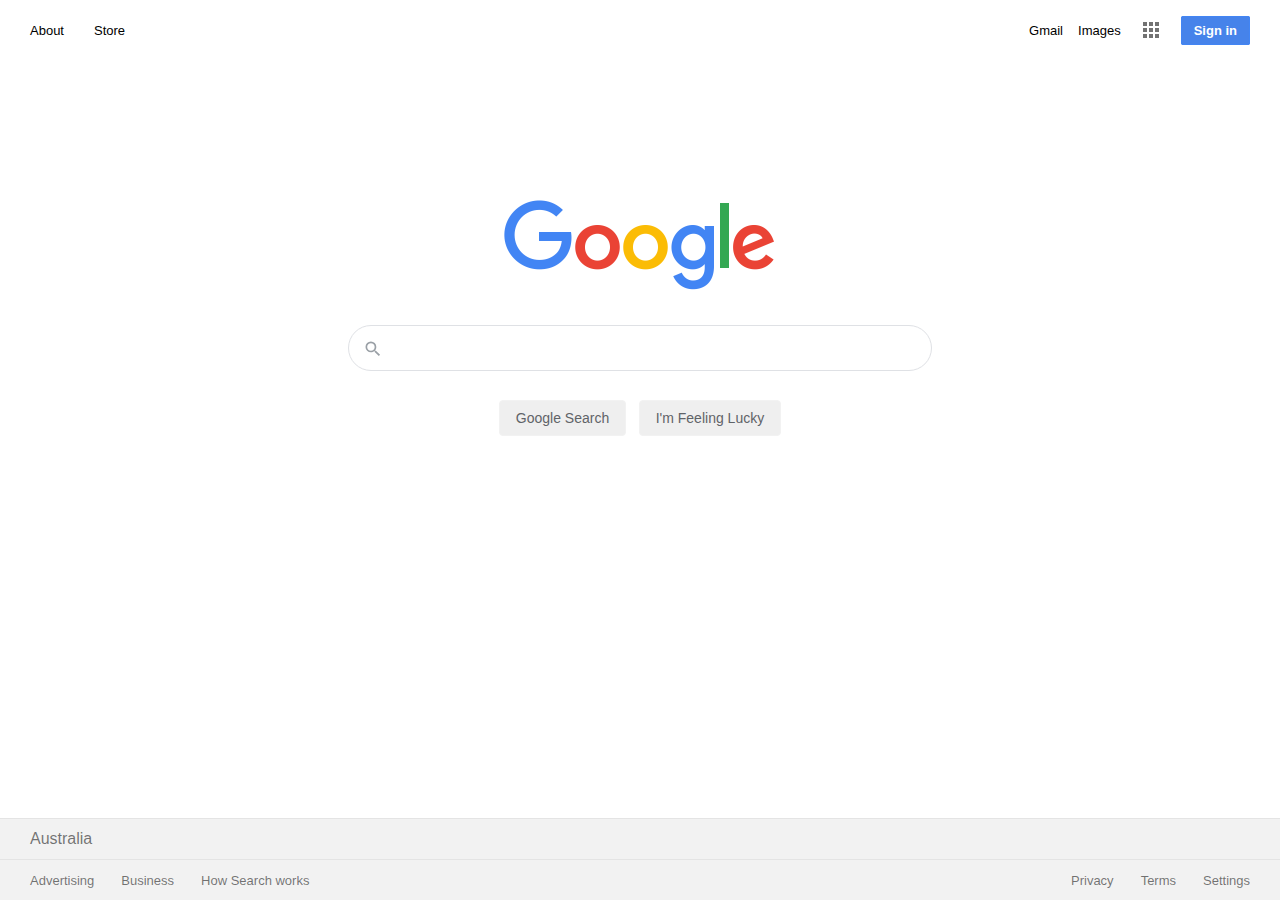
<file: index.html>
<!DOCTYPE html>
<html>
    <head>
        <title>Google</title>
        <link rel="icon" href="imgs/favicon.ico" type="image/icon type">
        <link rel="stylesheet" href="css/reset.css">
        <link rel="stylesheet" href="css/main.css">
    </head>
    <body>
        <ul>
                <li class="nav-left"><a href="https://about.google/?fg=1&utm_source=google-AU&utm_medium=referral&utm_campaign=hp-header" class="text-link">About</a></li>
                <li class="nav-left"><a href="https://store.google.com/AU?utm_source=hp_header&utm_medium=google_ooo&utm_campaign=GS100042&hl=en-AU" class="text-link">Store</a></li>
        </ul>
        <div id="navbar">
            
            <ul>
                <li><a href="https://accounts.google.com/ServiceLogin?hl=es-419&passive=true&continue=https://www.google.com/%3Fgws_rd%3Dssl" class="log-in">Sign in</a></li>
                <li><a href="https://www.google.com.au/intl/en/about/products?tab=wh" class="google-apps"></a></li>
                <li><a href="https://www.google.com.au/imghp?hl=en&tab=wi&ogbl" class="text-link">Images</a></li>
                <li><a href="https://mail.google.com/mail/" class="text-link" >Gmail</a></li>
            </ul>
        </div>
        <div id="main">
            <center>
                <div id="logo-area">
                    <img id="logo" src="imgs/googlelogo_color_272x92dp.png" alt="Google's logo" width="272" height="92">
                </div>
                <form id="search-form" action="search.html" method="GET">
                    <div class="search-box">
                        <div id="search-box-elements">
                            <div class="search-icon-box">
                                <span class="search-icon">
                                    <svg focusable="false" xmlns="http://www.w3.org/2000/svg" viewBox="0 0 24 24"><path d="M15.5 14h-.79l-.28-.27A6.471 6.471 0 0 0 16 9.5 6.5 6.5 0 1 0 9.5 16c1.61 0 3.09-.59 4.23-1.57l.27.28v.79l5 4.99L20.49 19l-4.99-5zm-6 0C7.01 14 5 11.99 5 9.5S7.01 5 9.5 5 14 7.01 14 9.5 11.99 14 9.5 14z"></path></svg>
                                </span>
                            </div>
                            <input name="query" class="textarea" type="text">
                        </div>
                    </div>
                    <div id="search-buttons-box">
                        <input type="submit" class="search-button" value="Google Search">
                        <input type="submit" class="search-button" value="I'm Feeling Lucky">
                    </div>
                </form>
                
            </center>
        </div>
        <div id="sub-footer" class="footers">
            <div class="footer-text">
                <span>Australia</span>
            </div>
        </div>
        <div id="footer" class="footers">
            <div class="footer-text">
                <ul>
                    <li class="li-left"><a href="https://www.google.com/intl/en_au/ads/?subid=ww-ww-et-g-awa-a-g_hpafoot1_1!o2&utm_source=google.com&utm_medium=referral&utm_campaign=google_hpafooter&fg=1" class="text-link">Advertising</a></li>
                    <li class="li-left"><a href="https://www.google.com/services/?subid=ww-ww-et-g-awa-a-g_hpbfoot1_1!o2&utm_source=google.com&utm_medium=referral&utm_campaign=google_hpbfooter&fg=1" class="text-link">Business</a></li>
                    <li class="li-left"><a href="https://google.com/search/howsearchworks/?fg=1" class="text-link">How Search works</a></li>
                </ul>
                <ul class="footer-right-links">
                    <li class="li-right"><a href="https://policies.google.com/privacy?fg=1" class="text-link">Privacy</a></li class="li-left">
                    <li class="li-right"><a href="https://policies.google.com/terms?fg=1" class="text-link">Terms</a></li class="li-left">
                    <li class="li-right"><a href="https://www.google.com/preferences?hl=en" class="text-link">Settings</a></li>
                </ul>
            </div>
        </div>
    </body>
</html>
</file>
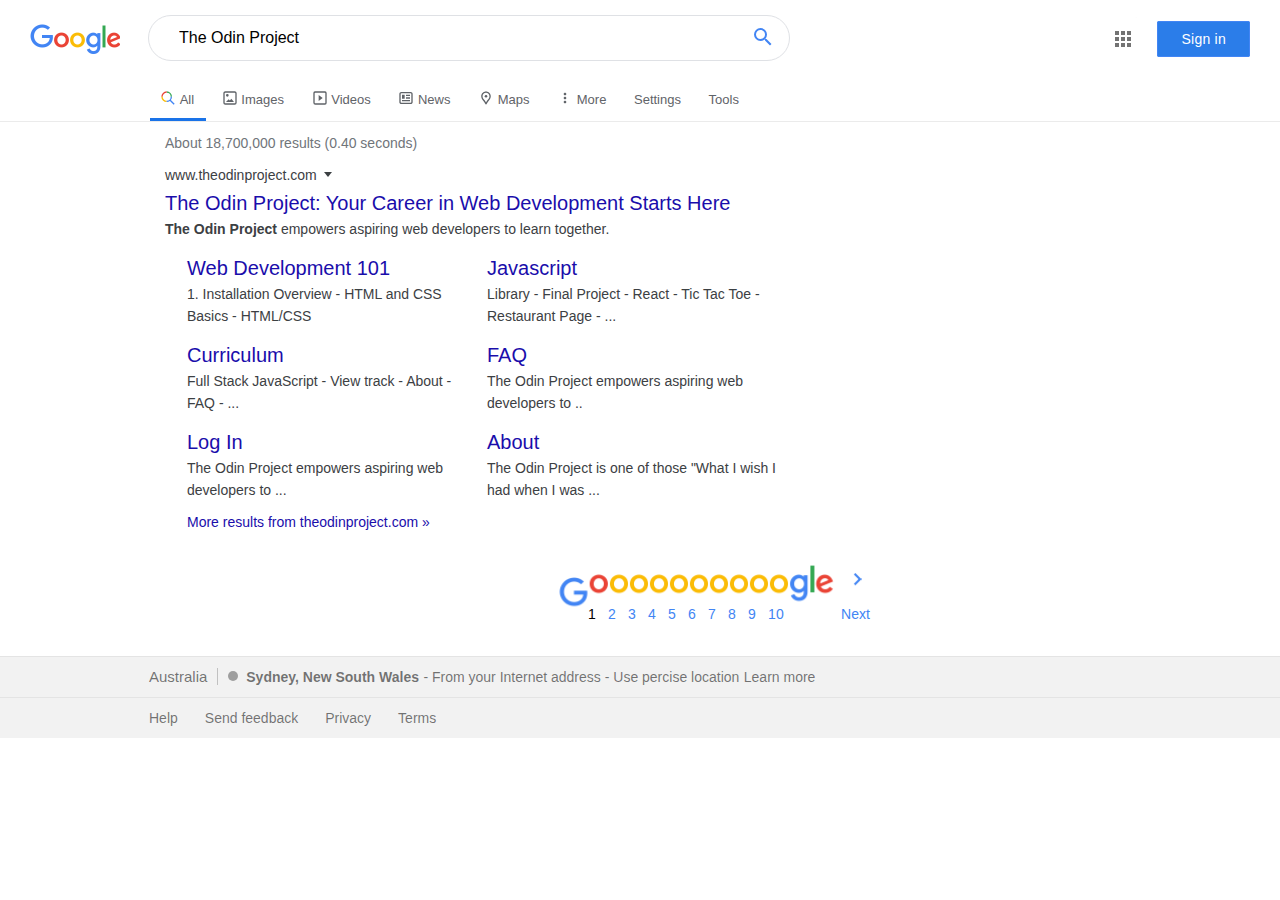
<file: search.html>
<!DOCTYPE html>
<html>
  <head>
    <title>The Odin Project - Google Search</title>
    <link rel="icon" href="imgs/favicon.ico" type="image/icon type" />
    <link rel="stylesheet" href="css/reset.css" />
    <link rel="stylesheet" href="css/main.css" />
  </head>
  <body>
    <div id="search-header">
      <ul class="left">
        <li class="bar-li"><a href="./index.html" id="search-logo"></a></li>
        <li class="bar-li">
          <form id="search-form" action="search.html" method="POST">
            <div class="search-box" id="sb-search-pg">
              <div id="search-box-elements">
                <input
                  name="query"
                  class="textarea"
                  id="ta-search-pg"
                  type="text"
                  value="The Odin Project"
                />
                <button
                  type="submit"
                  class="search-icon-box"
                  id="sib-search-pg"
                >
                  <span class="search-icon" id="si-search-pg">
                    <svg
                      focusable="false"
                      xmlns="http://www.w3.org/2000/svg"
                      viewBox="0 0 24 24"
                    >
                      <path
                        d="M15.5 14h-.79l-.28-.27A6.471 6.471 0 0 0 16 9.5 6.5 6.5 0 1 0 9.5 16c1.61 0 3.09-.59 4.23-1.57l.27.28v.79l5 4.99L20.49 19l-4.99-5zm-6 0C7.01 14 5 11.99 5 9.5S7.01 5 9.5 5 14 7.01 14 9.5 11.99 14 9.5 14z"
                      ></path>
                    </svg>
                  </span>
                </button>
              </div>
            </div>
          </form>
        </li>
      </ul>
      <ul class="right">
        <li class="bar-li">
          <a
            href="https://www.google.com.au/intl/en/about/products?tab=wh"
            class="google-apps"
            id="ga-search-pg"
          ></a>
        </li>
        <li class="bar-li">
          <a
            href="https://accounts.google.com/ServiceLogin?hl=es-419&passive=true&continue=https://www.google.com/%3Fgws_rd%3Dssl"
            class="log-in"
            id="log-in-search-pg"
            >Sign in</a
          >
        </li>
      </ul>
    </div>
    <div id="search-options">
      <ul>
        <li class="options-li" id="selected-option">
          <span>
            <svg
              focusable="false"
              viewBox="0 0 24 24"
              xmlns="http://www.w3.org/2000/svg"
            >
              <path
                d="M10 2v2a6 6 0 0 1 6 6h2a8 8 0 0 0-8-8z"
                fill="#34A853"
              ></path>
              <path
                d="M10 4V2a8 8 0 0 0-8 8h2c0-3.3 2.7-6 6-6z"
                fill="#EA4335"
              ></path>
              <path
                d="M4 10H2a8 8 0 0 0 8 8v-2c-3.3 0-6-2.69-6-6z"
                fill="#FBBC04"
              ></path>
              <path
                d="M22 20.59l-5.69-5.69A7.96 7.96 0 0 0 18 10h-2a6 6 0 0 1-6 6v2c1.85 0 3.52-.64 4.88-1.68l5.69 5.69L22 20.59z"
                fill="#4285F4"
              ></path>
            </svg>
          </span>
          <p>All</p>
        </li>
        <li class="options-li">
          <a
            href="https://www.google.com/search?q=the+odin+project&source=lnms&tbm=isch&sa=X&ved=2ahUKEwjGpva86dTnAhW7HLkGHacyA1QQ_AUoAXoECAsQAw"
          >
            <span
              ><svg
                focusable="false"
                viewBox="0 0 24 24"
                xmlns="http://www.w3.org/2000/svg"
              >
                <path
                  d="M14 13l4 5H6l4-4 1.79 1.78L14 13zm-6.01-2.99A2 2 0 0 0 8 6a2 2 0 0 0-.01 4.01zM22 5v14a3 3 0 0 1-3 2.99H5c-1.64 0-3-1.36-3-3V5c0-1.64 1.36-3 3-3h14c1.65 0 3 1.36 3 3zm-2.01 0a1 1 0 0 0-1-1H5a1 1 0 0 0-1 1v14a1 1 0 0 0 1 1h7v-.01h7a1 1 0 0 0 1-1V5z"
                ></path></svg
            ></span>
            Images
          </a>
        </li>
        <li class="options-li">
          <a
            href="https://www.google.com/search?q=the+odin+project&source=lnms&tbm=vid&sa=X&ved=2ahUKEwjGpva86dTnAhW7HLkGHacyA1QQ_AUoAnoECAsQBA"
          >
            <span
              ><svg
                focusable="false"
                viewBox="0 0 24 24"
                xmlns="http://www.w3.org/2000/svg"
              >
                <path
                  clip-rule="evenodd"
                  d="M10 16.5l6-4.5-6-4.5v9zM5 20h14a1 1 0 0 0 1-1V5a1 1 0 0 0-1-1H5a1 1 0 0 0-1 1v14a1 1 0 0 0 1 1zm14.5 2H5a3 3 0 0 1-3-3V4.4A2.4 2.4 0 0 1 4.4 2h15.2A2.4 2.4 0 0 1 22 4.4v15.1a2.5 2.5 0 0 1-2.5 2.5z"
                  fill-rule="evenodd"
                ></path></svg
            ></span>
            Videos
          </a>
        </li>
        <li class="options-li">
          <a
            href="https://www.google.com/search?q=the+odin+project&source=lnms&tbm=nws&sa=X&ved=2ahUKEwjGpva86dTnAhW7HLkGHacyA1QQ_AUoA3oECAsQBQ"
          >
            <span
              ><svg
                focusable="false"
                viewBox="0 0 24 24"
                xmlns="http://www.w3.org/2000/svg"
              >
                <path
                  d="M12 11h6v2h-6v-2zm-6 6h12v-2H6v2zm0-4h4V7H6v6zm16-7.22v12.44c0 1.54-1.34 2.78-3 2.78H5c-1.64 0-3-1.25-3-2.78V5.78C2 4.26 3.36 3 5 3h14c1.64 0 3 1.25 3 2.78zM19.99 12V5.78c0-.42-.46-.78-1-.78H5c-.54 0-1 .36-1 .78v12.44c0 .42.46.78 1 .78h14c.54 0 1-.36 1-.78V12zM12 9h6V7h-6v2z"
                ></path></svg
            ></span>
            News
          </a>
        </li>
        <li class="options-li">
          <a
            href="https://maps.google.com/maps?q=the+odin+project&um=1&ie=UTF-8&sa=X&ved=2ahUKEwjGpva86dTnAhW7HLkGHacyA1QQ_AUoBHoECAsQBg"
          >
            <span
              ><svg
                focusable="false"
                viewBox="0 0 24 24"
                xmlns="http://www.w3.org/2000/svg"
              >
                <circle cx="12.01" cy="9.32" r="1.93"></circle>
                <path
                  d="M11.98,21.85c0.01,0,0.01,0,0.02,0s0.01,0,0.02,0c0.67,0,0.89-0.48,1.14-1.09 c0.26-0.59,0.75-1.71,1.29-2.53c0.57-0.85,1.16-1.58,1.75-2.29c1.52-1.87,2.96-3.62,2.96-6.65c0.02-3.94-3.19-7.15-7.14-7.15 c-0.01,0-0.01,0-0.02,0s-0.01,0-0.02,0c-3.95,0-7.15,3.21-7.15,7.15c0,3.03,1.44,4.8,2.96,6.65c0.58,0.71,1.17,1.44,1.75,2.29 c0.54,0.82,1.04,1.93,1.29,2.53C11.1,21.37,11.31,21.85,11.98,21.85z M9.35,14.69C7.88,12.9,6.83,11.62,6.83,9.3 c0-2.84,2.31-5.15,5.15-5.15c0.01,0,0.01,0,0.02,0s0.01,0,0.02,0c2.84,0,5.15,2.31,5.15,5.15c0.01,2.32-1.04,3.61-2.5,5.39 c-0.58,0.71-1.24,1.52-1.87,2.45c-0.3,0.44-0.56,0.94-0.8,1.4c-0.24-0.46-0.5-0.97-0.8-1.4C10.59,16.2,9.93,15.4,9.35,14.69z"
                ></path></svg
            ></span>
            Maps
          </a>
        </li>
        <li class="options-li">
          <a href="">
            <span
              ><svg
                focusable="false"
                xmlns="http://www.w3.org/2000/svg"
                viewBox="0 0 24 24"
              >
                <path
                  d="M12 8c1.1 0 2-.9 2-2s-.9-2-2-2-2 .9-2 2 .9 2 2 2zm0 2c-1.1 0-2 .9-2 2s.9 2 2 2 2-.9 2-2-.9-2-2-2zm0 6c-1.1 0-2 .9-2 2s.9 2 2 2 2-.9 2-2-.9-2-2-2z"
                ></path></svg
            ></span>
            More
          </a>
        </li>
        <li class="options-li">
          <a href="">Settings</a>
        </li>
        <li class="options-li">
          <a href="">Tools</a>
        </li>
      </ul>
    </div>
    <div id="search-results">
      <div id="results-statistics">
        <p>About 18,700,000 results (0.40 seconds)</p>
      </div>
      <div id="results-column">
        <div class="results-box">
          <div class="address-and-translate">
            <span class="address">www.theodinproject.com</span>
            <div class="action-menu">
              <span class="down-arrow"></span>
            </div>
            
          </div>
          <a
            class="result-title"
            href="https://www.google.com/url?sa=t&rct=j&q=&esrc=s&source=web&cd=1&cad=rja&uact=8&ved=2ahUKEwij_YiU8dnnAhWNCrkGHbPcBd8QFjAAegQICBAC&url=https%3A%2F%2Fwww.theodinproject.com%2F&usg=AOvVaw2v8kDO-3GKHctHoXC7HsVR"
            >The Odin Project: Your Career in Web Development Starts Here</a
          >
          <p class="result-description">
            <span class="bold">The Odin Project</span> empowers aspiring web
            developers to learn together.
          </p>
          <table class="subresults-table">
            <tr>
              <td class="subresults-item">
                <a
                  class="result-title"
                  href="https://www.google.com/url?sa=t&rct=j&q=&esrc=s&source=web&cd=2&cad=rja&uact=8&ved=2ahUKEwjEiZe_ttvnAhVAD7kGHS4iBPoQjBAwAXoECAgQCg&url=https%3A%2F%2Fwww.theodinproject.com%2Fcourses%2Fweb-development-101&usg=AOvVaw0cCiAj3ElQzjfIe0tdhw-E"
                  >Web Development 101</a
                >
                <p class="result-description">
                  1. Installation Overview - HTML and CSS Basics - HTML/CSS
                </p>
              </td>
              <td class="subresults-item">
                <a
                  class="result-title"
                  href="https://www.google.com/url?sa=t&rct=j&q=&esrc=s&source=web&cd=5&ved=2ahUKEwjEiZe_ttvnAhVAD7kGHS4iBPoQjBAwBHoECAgQDA&url=https%3A%2F%2Fwww.theodinproject.com%2Fcourses%2Fjavascript&usg=AOvVaw0oGEYpg_69fCXr0MYF7Ezz"
                  >Javascript</a
                >
                <p class="result-description">
                  Library - Final Project - React - Tic Tac Toe - Restaurant
                  Page - ...
                </p>
              </td>
            </tr>
            <tr>
              <td class="subresults-item">
                <a
                  class="result-title"
                  href="https://www.google.com/url?sa=t&rct=j&q=&esrc=s&source=web&cd=3&cad=rja&uact=8&ved=2ahUKEwjEiZe_ttvnAhVAD7kGHS4iBPoQjBAwAnoECAgQDg&url=https%3A%2F%2Fwww.theodinproject.com%2Ftracks&usg=AOvVaw3q27jXm-ewLwRkx7ffP99d"
                  >Curriculum</a
                >
                <p class="result-description">
                  Full Stack JavaScript - View track - About - FAQ - ...
                </p>
              </td>
              <td class="subresults-item">
                <a
                  class="result-title"
                  href="https://www.google.com/url?sa=t&rct=j&q=&esrc=s&source=web&cd=6&cad=rja&uact=8&ved=2ahUKEwjEiZe_ttvnAhVAD7kGHS4iBPoQjBAwBXoECAgQEA&url=https%3A%2F%2Fwww.theodinproject.com%2Ffaq&usg=AOvVaw2q9pw0m4w0ZYGXXS1nQ1Lo"
                  >FAQ</a
                >
                <p class="result-description">
                  The Odin Project empowers aspiring web developers to ..
                </p>
              </td>
            </tr>
            <tr>
              <td class="subresults-item">
                <a
                  class="result-title"
                  href="https://www.google.com/url?sa=t&rct=j&q=&esrc=s&source=web&cd=4&cad=rja&uact=8&ved=2ahUKEwjEiZe_ttvnAhVAD7kGHS4iBPoQjBAwA3oECAgQEg&url=https%3A%2F%2Fwww.theodinproject.com%2Flogin&usg=AOvVaw2HpiF2BGSKcOxQ9vLpfXLP"
                  >Log In</a
                >
                <p class="result-description">
                  The Odin Project empowers aspiring web developers to ...
                </p>
              </td>
              <td class="subresults-item">
                <a
                  class="result-title"
                  href="https://www.google.com/url?sa=t&rct=j&q=&esrc=s&source=web&cd=7&cad=rja&uact=8&ved=2ahUKEwjEiZe_ttvnAhVAD7kGHS4iBPoQjBAwBnoECAgQFA&url=https%3A%2F%2Fwww.theodinproject.com%2Fabout&usg=AOvVaw139PSh6O5Jsfd8Odv10UBd"
                  >About</a
                >
                <p class="result-description">
                  The Odin Project is one of those "What I wish I had when I was
                  ...
                </p>
              </td>
            </tr>
            <tr>
              <td class="subresults-more-box">
                <a
                  class="aditional-link"
                  href="https://www.google.com/search?q=+site:theodinproject.com+The+Odin+Project&sa=X&ved=2ahUKEwjEiZe_ttvnAhVAD7kGHS4iBPoQrAN6BAgIEBU"
                  >More results from theodinproject.com »</a
                >
              </td>
            </tr>
          </table>
        </div>
        
       
        </div>
        <div class="results-box">
          <table class="pagination-table">
            <tr>
              <td>
                <span class="pagination-text">
                  <span
                    class="pagination-background pagination-bk-beggining"
                  ></span>
                </span>
              </td>
              <td>
                <span class="pagination-text">
                  <span
                    class="pagination-background pagination-bk-current"
                  ></span>
                  1
                </span>
              </td>
              <td>
                <a class="pagination-link" href="">
                  <span
                    class="pagination-background pagination-bk-pages"
                  ></span>
                  2
                </a>
              </td>
              <td>
                <a class="pagination-link" href="">
                  <span
                    class="pagination-background pagination-bk-pages"
                  ></span>
                  3
                </a>
              </td>
              <td>
                <a class="pagination-link" href="">
                  <span
                    class="pagination-background pagination-bk-pages"
                  ></span>
                  4
                </a>
              </td>
              <td>
                <a class="pagination-link" href="">
                  <span
                    class="pagination-background pagination-bk-pages"
                  ></span>
                  5
                </a>
              </td>
              <td>
                <a class="pagination-link" href="">
                  <span
                    class="pagination-background pagination-bk-pages"
                  ></span>
                  6
                </a>
              </td>
              <td>
                <a class="pagination-link" href="">
                  <span
                    class="pagination-background pagination-bk-pages"
                  ></span>
                  7
                </a>
              </td>
              <td>
                <a class="pagination-link" href="">
                  <span
                    class="pagination-background pagination-bk-pages"
                  ></span>
                  8
                </a>
              </td>
              <td>
                <a class="pagination-link" href="">
                  <span
                    class="pagination-background pagination-bk-pages"
                  ></span>
                  9
                </a>
              </td>
              <td>
                <a class="pagination-link" href="">
                  <span
                    class="pagination-background pagination-bk-pages"
                  ></span>
                  10
                </a>
              </td>
              <td>
                <a class="pagination-link" href="">
                  <span
                    class="pagination-background pagination-bk-ending"
                  ></span>
                  <span class="pagination-next-link">Next</span>
                </a>
              </td>
            </tr>
          </table>
        </div>
      </div>
    </div>

    <div id="search-sub-footer" class="search-footers">
      <div class="search-footer-text">
        <span>Australia</span>
        <div class="search-location">
          <span class="location-light"></span>
          <span class="bold">Sydney, New South Wales</span>
          <span> - From your Internet address - </span>
          <a
            class="search-text-link"
            href="https://www.google.com/search?source=hp&ei=nJxZXtWLM7zD3LUPt4mp2A4&q=The+Odin+Project&oq=The+Odin+Project&gs_l=psy-ab.3..0l10.1545.4010..4206...0.0..0.273.2713.0j15j2......0....1..gws-wiz.....0..0i131j0i10.VFNfMdtlcsQ&ved=0ahUKEwjVyeDvrfXnAhW8IbcAHbdECusQ4dUDCAg&uact=5#"
            >Use percise location</a>
          <a
            class="search-text-link"
            href="https://www.google.com/url?sa=t&rct=j&q=&esrc=s&source=web&cd=&cad=rja&uact=8&ved=2ahUKEwi5oJjUgt7nAhWsHbkGHY-7D5kQty56BAgLEEU&url=https%3A%2F%2Fsupport.google.com%2Fwebsearch%3Fp%3Dws_settings_location%26hl%3Des-419&usg=AOvVaw3VzkeBEBT7jv9_fRNB4uBJ"
            >Learn more</a>
            
        </div>
      </div>
    </div>

    <div id="search-footer" class="search-footers">
      <div class="search-footer-text">
        <ul>
          <li class="li-left">
            <a
              href="https://support.google.com/websearch/?p=ws_results_help&hl=en-AU&fg=1"
              class="search-text-link"
              >Help</a
            >
          </li>
          <li class="li-left">
            <a
              href="https://www.google.com/search?source=hp&ei=nJxZXtWLM7zD3LUPt4mp2A4&q=The+Odin+Project&oq=The+Odin+Project&gs_l=psy-ab.3..0l10.1545.4010..4206...0.0..0.273.2713.0j15j2......0....1..gws-wiz.....0..0i131j0i10.VFNfMdtlcsQ&ved=0ahUKEwjVyeDvrfXnAhW8IbcAHbdECusQ4dUDCAg&uact=5#"
              class="search-text-link"
              >Send feedback</a
            >
          </li>
          <li class="li-left">
            <a
              href="https://policies.google.com/privacy?fg=1"
              class="search-text-link"
              >Privacy</a
            >
          </li>
          <li class="li-left">
            <a
              href="https://policies.google.com/terms?fg=1"
              class="search-text-link"
              >Terms</a
            >
          </li>
        </ul>
      </div>
    </div>
  </body>
</html>
</file>
<file: css/main.css>
body,
a,
p {
  font-family: Helvetica, Arial, sans-serif;
}

a {
  font-size: 13px;
}

.left {
  float: left;
}

.right {
  float: right;
}

.bold {
  font-weight: bold;
  color: inherit;
}

/** Index.html **/

/* Navbar */

#navbar {
  padding: 15px 30px 0px 0px;
  height: 30px;
}

#navbar ul li {
  display: block;
  float: right;
  padding-left: 15px;
  height: 30px;
  line-height: 30px;
  color: rgba(0, 0, 0, 0.87);
}

.nav-left {
  display: inline;
  float: left;
  padding: 15px 0px 0px 30px;
  height: 30px;
  line-height: 30px;
  color: rgba(0, 0, 0, 0.87);
}
.text-link:hover {
  text-decoration: underline;
}

.google-apps {
  display: block;
  background-image: url("../imgs/i2_2ec824b0.png");
  background-size: 528px 68px;
  background-position: -132px -38px;
  opacity: 0.55;
  height: 30px;
  width: 30px;
}

.google-apps:hover {
  opacity: 0.85;
}

.log-in {
  border-width: 1px;
  border-color: #4285f4;
  border-style: solid;
  background-color: #4683ea;
  border-radius: 2px;
  padding: 6px 12px;
  font-weight: bold;
  color: white;
}

/* Main */

#logo-area {
  margin-top: 45px;
  height: 235px;
}

#logo {
  padding-top: 110px;
}

.search-box {
  width: 582px;
  background: #fff;
  border: 1px solid #dfe1e5;
  border-radius: 24px;
  height: 44px;
}

.search-box:hover {
  box-shadow: 0 1px 6px 0 rgba(32, 33, 36, 0.28);
}

#search-box-elements {
  display: flex;
  height: 34px;
  padding: 5px 8px 0px 14px;
  float: left;
  line-height: 34px;
}

.search-icon-box {
  display: flex;
  padding-right: 13px;
  align-items: center;
}

.search-icon {
  margin-top: -3px;
  height: 20px;
  width: 20px;
  display: inline-block;
  fill: currentColor;
  color: #9aa0a6;
}

.search-icon svg {
  height: 100%;
  width: 100%;
}

.textarea {
  display: flex;
  width: 517px;
  border: transparent;
  font-size: 16px;
}

#search-buttons-box {
  padding-top: 18px;
  height: 70px;
}

.search-button {
  margin: 11px 4px;
  padding: 0px 16px;
  border: 1px solid #f2f2f2;
  border-radius: 4px;
  height: 36px;
  font-size: 14px;
  line-height: 27px;
  color: #5f6368;
}

.search-button:hover {
  color: #222;
  border-color: #c6c6c6;
}

#other-languages {
  font-size: 13px;
  margin-bottom: 24px;
}

#other-languages span {
  line-height: 28px;
}

#other-languages a {
  color: rgb(26, 13, 171);
}

#other-languages a:hover {
  text-decoration: underline rgb(26, 13, 171);
}

/* Footers */

.footers {
  position: fixed;
  bottom: 0px;
  height: 40px;
  width: 100vw;
  border-top-width: 1px;
  border-top-color: #e4e4e4;
  border-top-style: solid;
  background-color: #f2f2f2;
  line-height: 40px;
}

#sub-footer {
  bottom: 41px;
}

.footers ul li {
  display: block;
  float: left;
}

.footer-text ul li a,
.footer-text span {
  color: rgba(0, 0, 0, 0.54);
}

.footer-right-links {
  float: right;
}

.li-left {
  padding-right: 27px;
}

.li-right {
  padding-left: 27px;
}

.footer-text {
  padding-left: 30px;
  padding-right: 30px;
}

/** Search.html **/

/* Search header */
.bar-li {
  display: block;
  float: left;
  height: 48px;
  line-height: 48px;
}

#search-header {
  margin-top: 15px;
  padding: 0px 30px;
  display: block;
  height: 48px;
}

#search-logo {
  display: block;
  background-image: url("../imgs/i2_2ec824b0.png");
  background-size: 528px 68px;
  background-position: 0px -36px;
  width: 90px;
  height: 30px;
  margin-top: 9px;
  margin-right: 28px;
}

#sb-search-pg {
  width: 640px;
}

#ta-search-pg {
  padding-left: 16px;
  width: 570px;
}

#sib-search-pg {
  width: 44px;
  padding: 0 13px 0 0;
  background: none;
  border: none;
  font-size: 100%;
  font-family: inherit;
  cursor: pointer;
}

#si-search-pg {
  height: 24px;
  width: 24px;
  color: #4285f4;
}

#ga-search-pg {
  background-position: -125px -31px;
  padding: 7px;
  margin-top: 2px;
}

#ga-search-pg:hover {
  background-color: rgba(60, 64, 67, 0.08);
  border-radius: 50%;
}

#log-in-search-pg {
  margin-left: 12px;
  padding: 9px 23px;
  font-weight: normal;
  background: #2b7de9;
  font-family: Google Sans, Roboto, RobotoDraft, Helvetica, Arial, sans-serif;
  font-weight: 500;
  font-size: 14px;
  letter-spacing: 0.25px;
  line-height: 16px;
}

/* Search options */

#search-options {
  display: block;
  height: 58px;
  color: #666;
  font-size: 13px;
  padding-left: 149px;
  border-bottom: 1px solid #ebebeb;
}

#search-options ul {
  height: 100%;
}

.options-li {
  margin: 11px 1px 0px 1px;
  padding: 16px 12px 12px 10px;
  color: #1a73e8;
  display: inline-block;
  font-size: 13px;
}

#selected-option {
  border-bottom: 3px solid #1a73e8;
}

.options-li span {
  display: inline-block;
  width: 16px;
  height: 16px;
  vertical-align: bottom;
  fill: currentColor;
  color: #5f6368;
}

.options-li p,
.options-li a {
  display: inline-block;
  color: rgb(95, 99, 104);
}

.options-li p:hover,
.options-li a:hover,
.options-li a span:hover {
  fill: currentColor;
  color: #1a73e8;
}

/* Search results */

#search-results {
  display: block;
  padding-left: 149px;
}

#results-statistics {
  padding-right: 8px;
  padding-left: 16px;
}

#results-statistics p {
  color: #70757a;
  font-size: 14px;
  font-family: arial, sans-serif;
  line-height: 43px;
}

#results-column {
  display: block;
  padding-left: 16px;
  padding-right: 16px;
  width: 632px;
}

.results-box {
  display: block;
  margin-bottom: 27px;
}

.address-and-translate {
  display: block;
  line-height: 1.3;
}

.address {
  font-size: 14px;
  color: #3c4043;
}

.translate {
  font-size: 14px;
  color: #1a0dab;
  padding-left: 4px;
}

.translate:hover {
  text-decoration: underline;
}

.action-menu {
  display: inline-block;
  position: relative;
  vertical-align: middle;
  width: 8px;
}

.down-arrow {
  border-color: #3c4043 transparent;
  margin-top: -4px;
  margin-left: 3px;
  left: 0;
  border-style: solid;
  border-width: 5px 4px 0px 4px;
  top: 50%;
  position: absolute;
}

.result-title {
  display: block;
  font-size: 20px;
  line-height: 1.3;
  padding-top: 4px;
  margin-bottom: 3px;
  color: #1a0dab;
}

.result-title:hover {
  text-decoration: underline;
}

.result-description {
  line-height: 1.57;
  word-wrap: break-word;
  color: #3c4043;
  font-size: 14px;
}

.subresults-table {
  margin-left: 22px;
}

.subresults-item {
  padding-top: 10px;
  padding-right: 6px;
  width: 294px;
}

.subresults-more-box {
  padding-top: 10px;
  padding-right: 6px;
}

.aditional-link {
  font-size: 14px;
  color: #1a0dab;
  line-height: 1.57;
}

.aditional-link:hover {
  text-decoration: underline;
}

.date {
  font-size: 14px;
  color: #70757a;
  line-height: 1.57;
}

.related-topics {
  margin: 5px 0px;
}

.related-topics-date {
  padding-left: 15px;
}

.aditional-info {
  line-height: 1.3;
  display: inline-block;
  font-size: 14px;
  color: #70757a;
  padding-left: 10px;
}

.ratings-front {
  display: inline-block;
  width: 61px;
  height: 13px;
  background: url(../imgs/nav_logo299.webp) no-repeat -100px -278px;
  background-size: 169px;
}

.ratings-back {
  display: inline-block;
  width: 65px;
  height: 13px;
  background: url(../imgs/nav_logo299.webp) no-repeat -100px -262px;
  background-size: 169px;
}

.related-queries-title {
  display: block;
  padding-bottom: 8px;
  font-size: 20px;
  line-height: 1.3;
  color: #000;
}

.related-queries-table {
  margin-bottom: 18px;
}

.related-queries-data {
  padding: 3px 32px 3px 0px;
  line-height: 20px;
}

.pagination-table {
  margin: 30px auto;
}

.pagination-background {
  background-image: url(../imgs/nav_logo299.webp);
  height: 40px;
  background-size: 169px;
  display: block;
}

.pagination-bk-beggining {
  width: 29px;
  background-position: -24px 0;
}

.pagination-bk-current {
  width: 20px;
  background-position: -53px 0;
}

.pagination-bk-pages {
  width: 20px;
  background-position: -74px 0;
}

.pagination-bk-ending {
  width: 74px;
  background-position: -96px 0;
}

.pagination-link,
.pagination-link span {
  font-size: 14px;
  color: #4285f4;
  line-height: 1.57;
  vertical-align: top;
}

.pagination-link:hover,
.pagination-link span:hover {
  text-decoration: underline;
}

.pagination-next-link {
  margin-left: 53px;
}

.pagination-text {
  font-size: 14px;
  color: #000;
  line-height: 1.57;
  vertical-align: top;
}

/* Search footers */

.search-footers {
  bottom: 0px;
  height: 40px;
  width: 100vw-149px;
  border-top-width: 1px;
  border-top-color: #e4e4e4;
  border-top-style: solid;
  background-color: #f2f2f2;
  padding-left: 149px;
  line-height: 40px;
}

#search-sub-footer {
  bottom: 41px;
}

.search-footers ul li {
  display: block;
  float: left;
}

.search-footer-text ul li a,
.search-footer-text .search-location span,
.search-footer-text .search-location a {
  font-size: 14px;
  color: rgba(0, 0, 0, 0.54);
}

.search-footer-text span {
  font-size: 15px;
  color: rgba(0, 0, 0, 0.54);
}

.search-text-link:hover {
  color: #333;
}

.search-location {
  display: inline;
  border-left: 1px;
  border-style: solid;
  border-color: rgba(0, 0, 0, 0.2);
  padding-left: 10px;
  margin-left: 5px;
}

.location-light {
  display: inline-block;
  height: 10px;
  width: 10px;
  vertical-align: middle;
  border-radius: 100%;
  margin: 6px 4px 9px 0;
  background: #9e9e9e;
}
</file>
